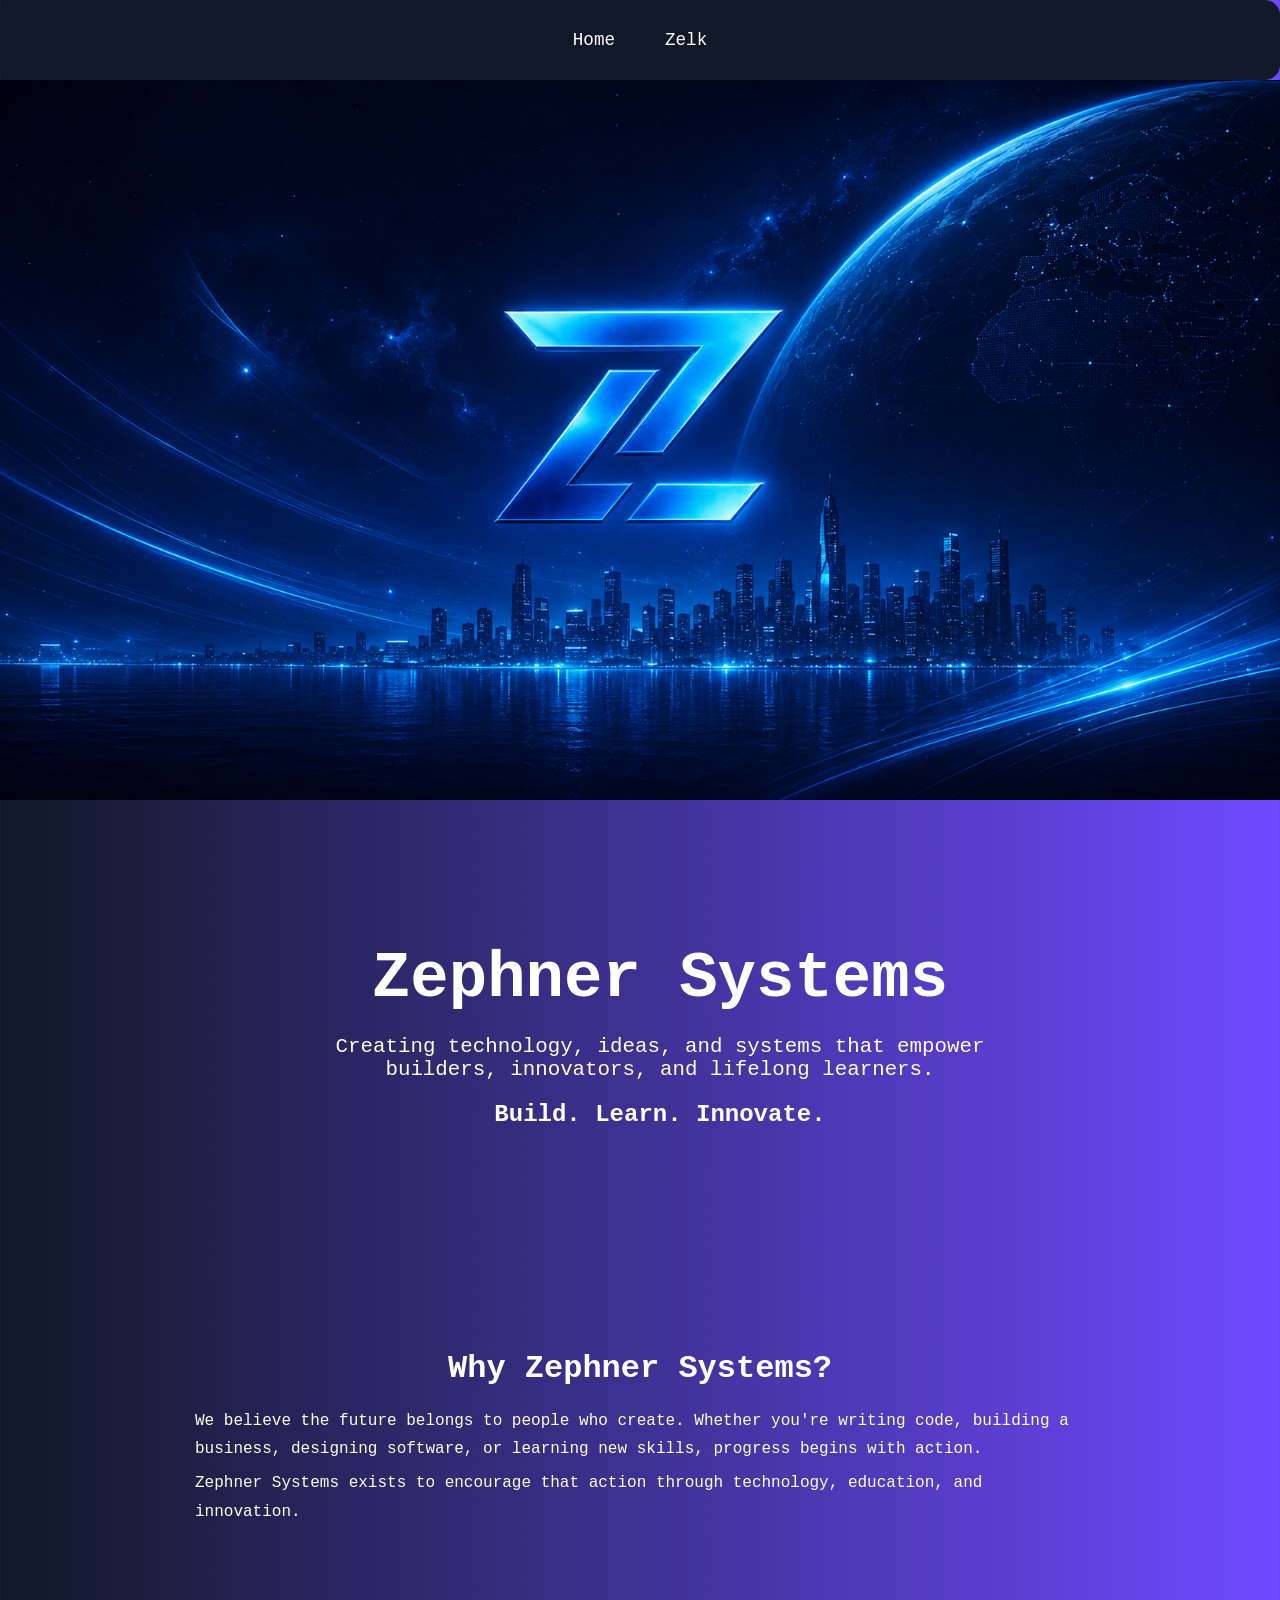
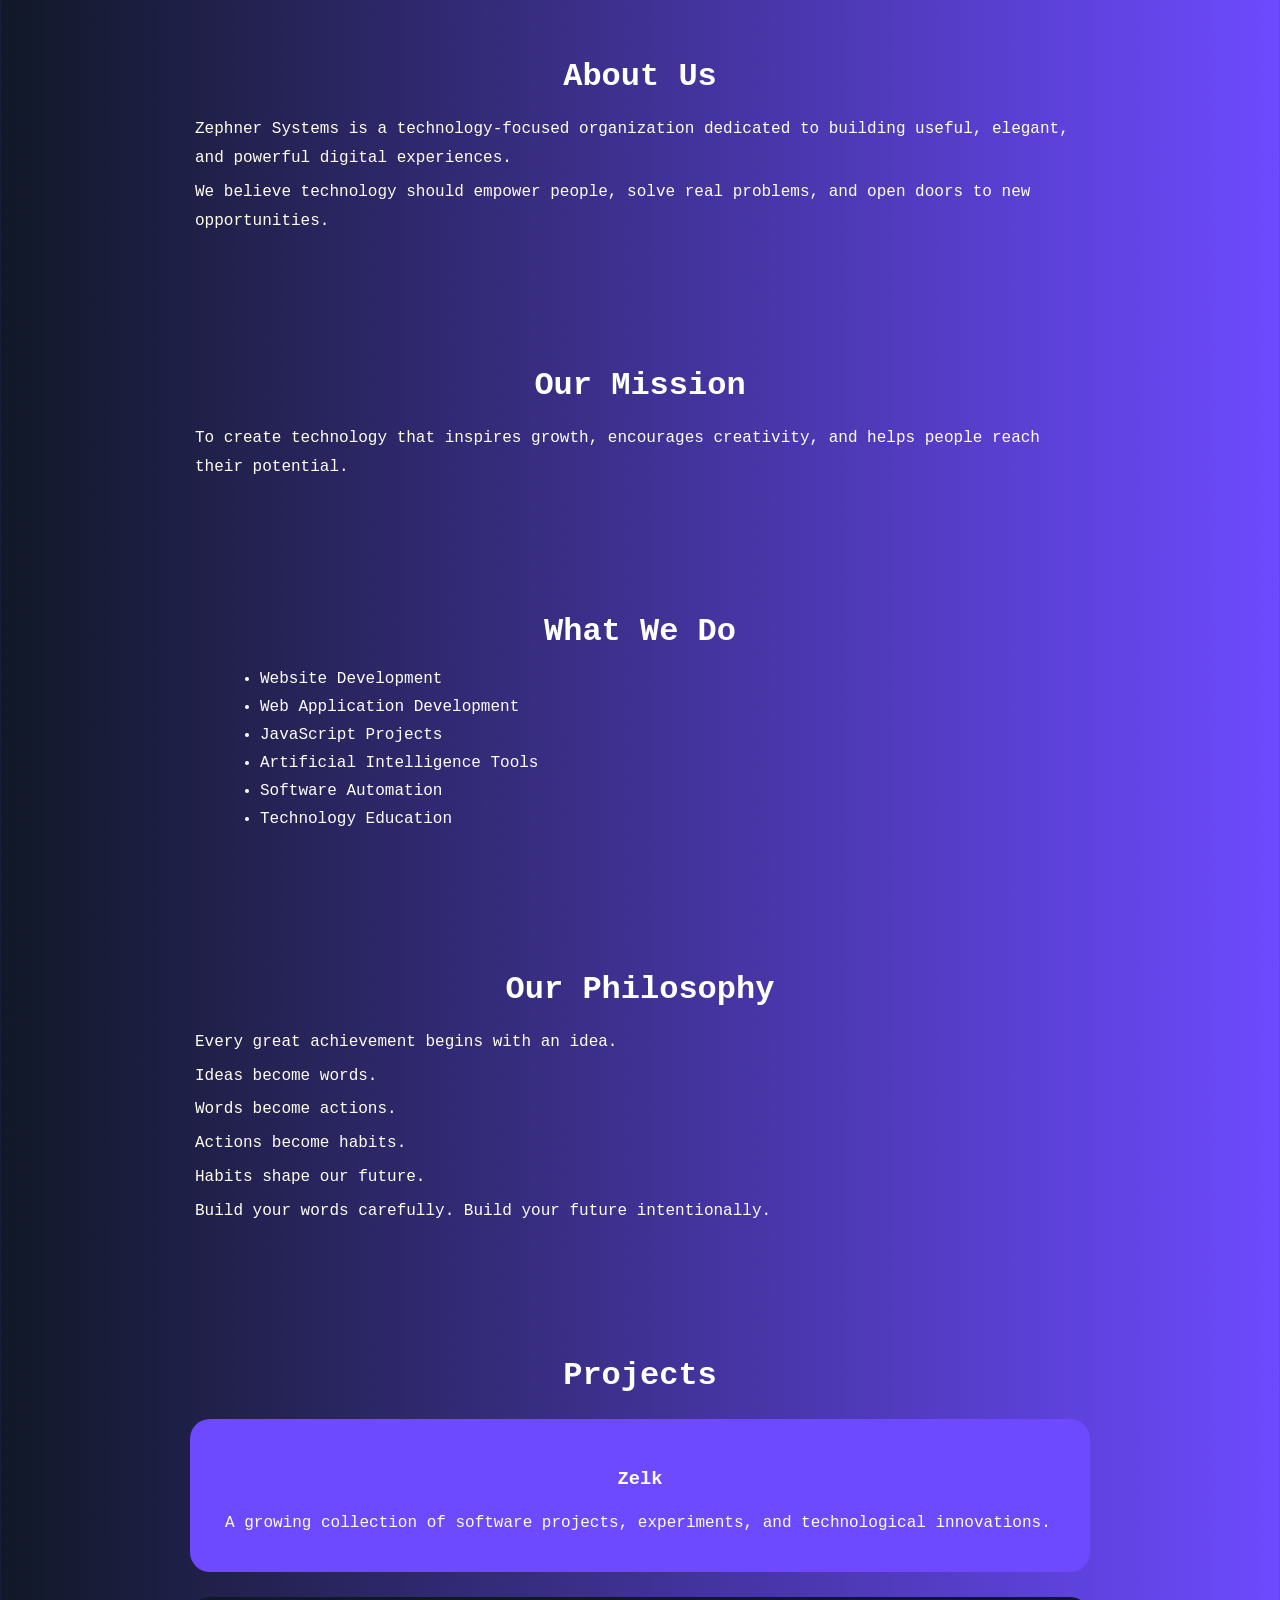
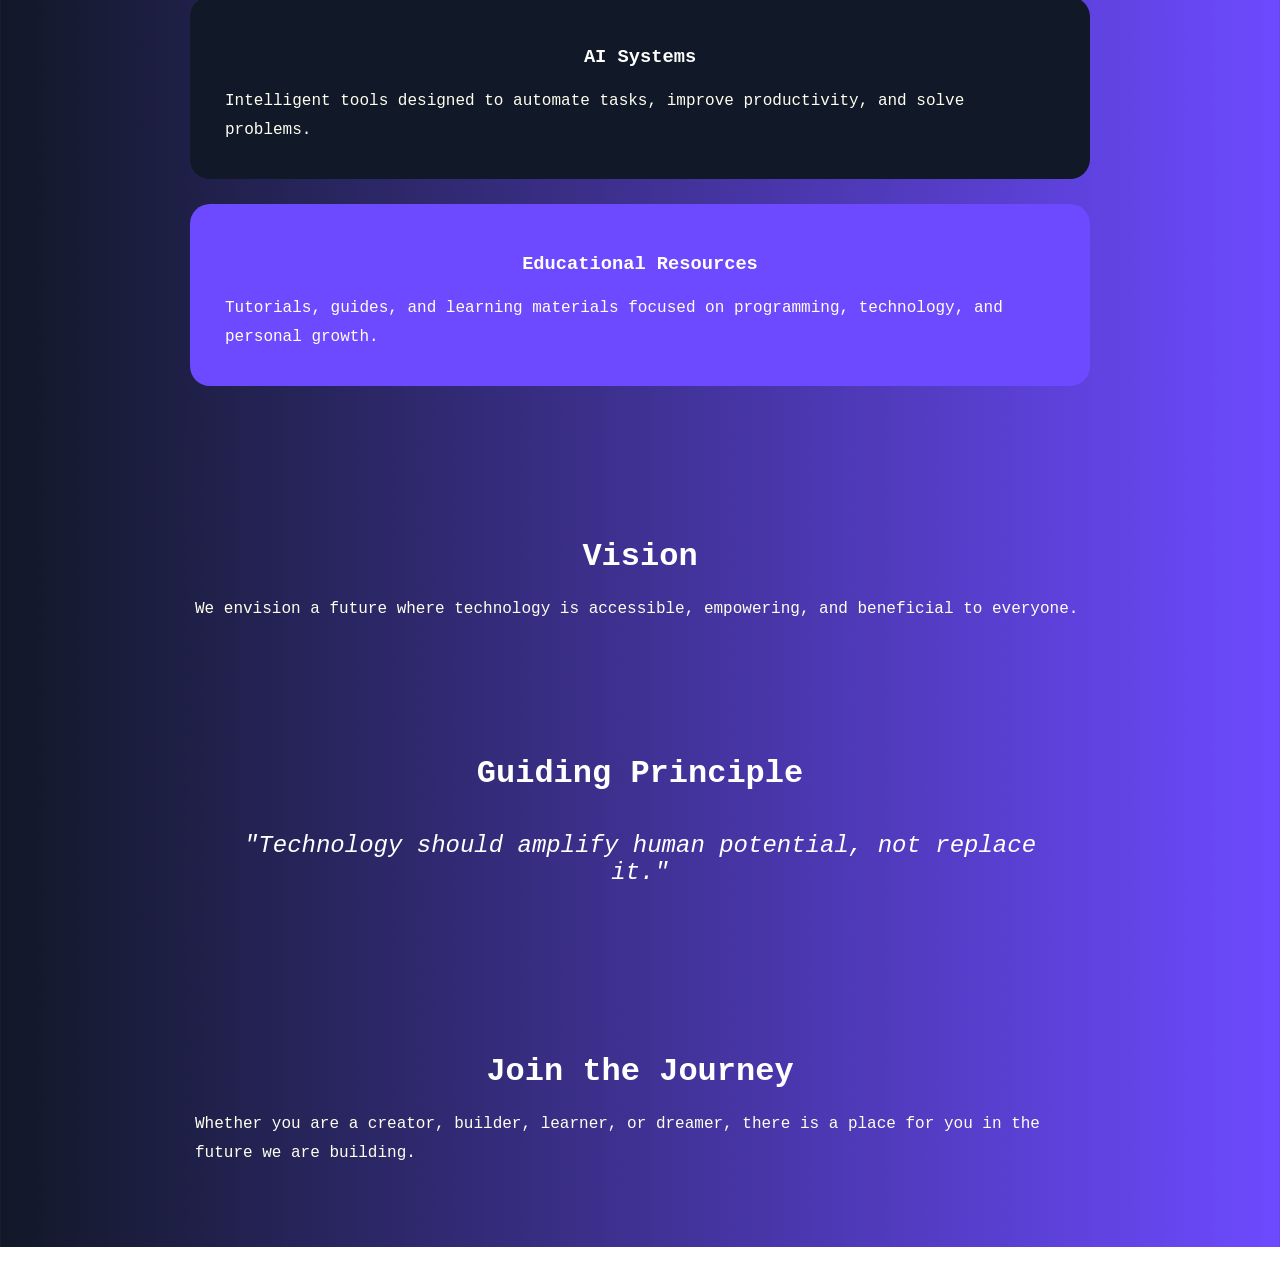
<file: titanium/diamond/index.html>
<!DOCTYPE html>
<html lang="en">
<head>
    <meta charset="UTF-8">
    <meta name="viewport" content="width=device-width, initial-scale=1.0">
    <title>Zephner Systems</title>
    <link rel="stylesheet" href="style.css">
</head>
<body>
<div class="bar" id="top-bar">

    <div id="homeButton" class="barButton">
        <a href="index.html">Home</a>
    </div>

    <div id="zelkButton" class="barButton">
        <a href="zelk.html">Zelk</a>
    </div>

</div>

<div id="banner">
    <img src="banner.png" alt="Zephner Systems Banner">
</div>
    <div class="banner">
        <h1>Zephner Systems</h1>

       <p class="bannerText">
    Creating technology, ideas, and systems that empower builders,
    innovators, and lifelong learners.
</p>

<h2>
    Build. Learn. Innovate.
</h2>
    </div>
<section>
    <h2>Why Zephner Systems?</h2>

    <p>
        We believe the future belongs to people who create.
        Whether you're writing code, building a business,
        designing software, or learning new skills,
        progress begins with action.
    </p>

    <p>
        Zephner Systems exists to encourage that action through
        technology, education, and innovation.
    </p>
</section>
    <section id="about">
        <h2>About Us</h2>

        <p>
            Zephner Systems is a technology-focused organization dedicated to
            building useful, elegant, and powerful digital experiences.
        </p>

        <p>
            We believe technology should empower people, solve real problems,
            and open doors to new opportunities.
        </p>
    </section>

    <section id="mission">
        <h2>Our Mission</h2>

        <p>
            To create technology that inspires growth, encourages creativity,
            and helps people reach their potential.
        </p>
    </section>

    <section id="services">
        <h2>What We Do</h2>

        <ul>
            <li>Website Development</li>
            <li>Web Application Development</li>
            <li>JavaScript Projects</li>
            <li>Artificial Intelligence Tools</li>
            <li>Software Automation</li>
            <li>Technology Education</li>
        </ul>
    </section>

    <section id="philosophy">
        <h2>Our Philosophy</h2>

        <p>
            Every great achievement begins with an idea.
        </p>

        <p>
            Ideas become words.
        </p>

        <p>
            Words become actions.
        </p>

        <p>
            Actions become habits.
        </p>

        <p>
            Habits shape our future.
        </p>

        <p>
            Build your words carefully. Build your future intentionally.
        </p>
    </section>

    <section id="projects">
        <h2>Projects</h2>
        <div id="projectContainer">
<div class="cardProject" id="cardProjectOne">
        <h3>Zelk</h3>

        <p>
            A growing collection of software projects, experiments,
            and technological innovations.
        </p>
</div>
        <div class="cardProject" id="cardProjectTwo">
        <h3>AI Systems</h3>

        <p>
            Intelligent tools designed to automate tasks,
            improve productivity, and solve problems.
        </p>
        </div>
            <div class="cardProject" id="cardProjectThree">
        <h3>Educational Resources</h3>

        <p>
            Tutorials, guides, and learning materials focused on
            programming, technology, and personal growth.
        </p>
        </div>
        </div>
    </section>

    <section id="vision">
        <h2>Vision</h2>

        <p>
            We envision a future where technology is accessible,
            empowering, and beneficial to everyone.
        </p>
    </section>

    <section id="quote">
        <h2>Guiding Principle</h2>

        <blockquote>
            "Technology should amplify human potential, not replace it."
        </blockquote>
    </section>

    <section id="contact">
        <h2>Join the Journey</h2>

        <p>
            Whether you are a creator, builder, learner, or dreamer,
            there is a place for you in the future we are building.
        </p>
    </section>

    <script src="script.js"></script>

</body>
</html>
</file>
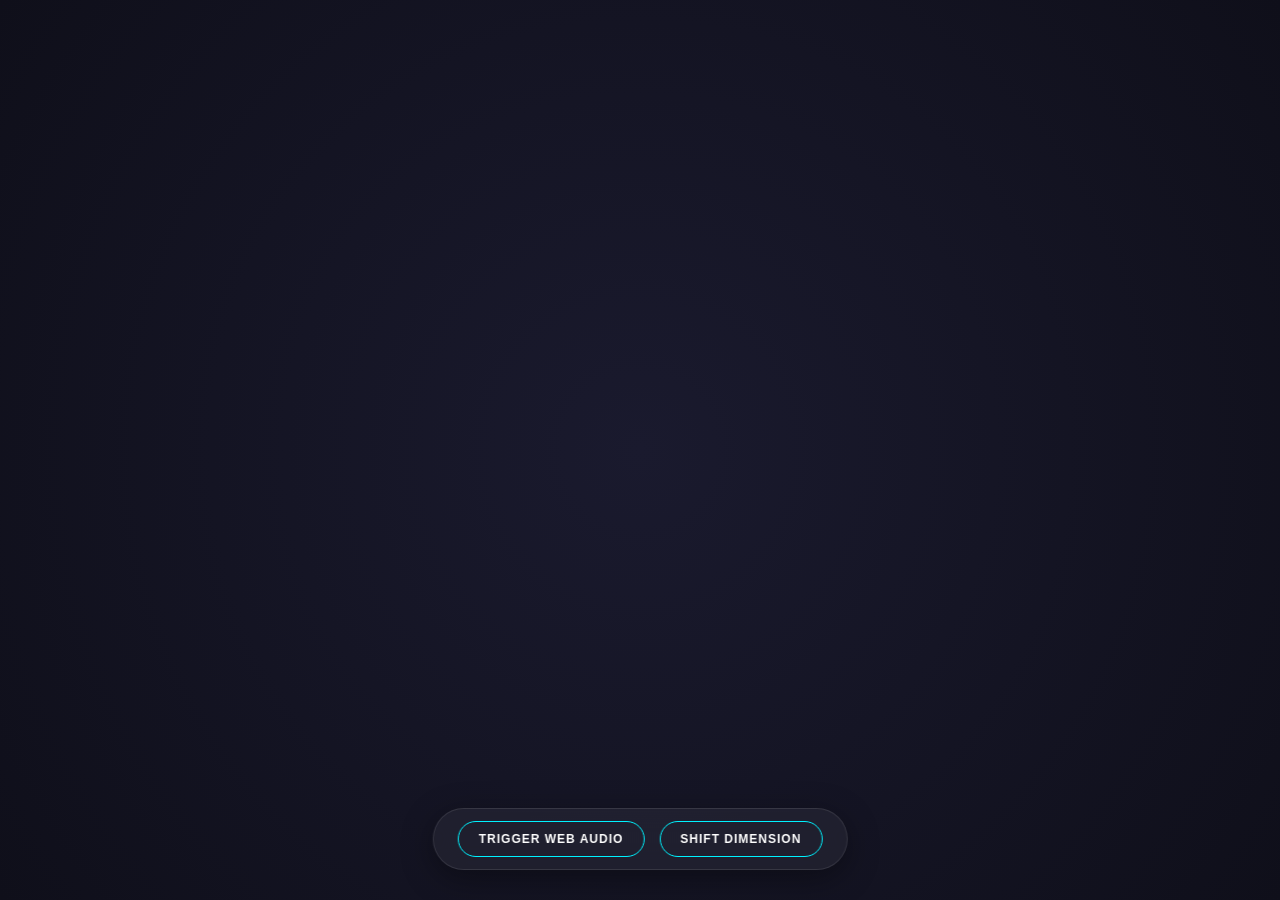
<file: vivaldi/phantom/chatgpt.html>
<!DOCTYPE html>
<html lang="en">
<head>
    <meta charset="UTF-8">
    <meta name="viewport" content="width=device-width, initial-scale=1.0">
    <title>Quantum "Hello World"</title>
    <style>
        /* CSS Custom Properties & Performance Optimization */
        :root {
            --bg-gradient: radial-gradient(circle at center, #1a1a2e 0%, #0f0f1a 100%);
            --accent-color: #00f2ff;
        }
        body, html {
            margin: 0;
            padding: 0;
            width: 100%;
            height: 100%;
            overflow: hidden;
            background: var(--bg-gradient);
            font-family: system-ui, -apple-system, BlinkMacSystemFont, 'Segoe UI', Roboto, sans-serif;
        }
        #webgl-canvas {
            position: absolute;
            top: 0;
            left: 0;
            width: 100%;
            height: 100%;
            z-index: 1;
        }
        /* Glassmorphic Interactive UI Overlay */
        .ui-container {
            position: absolute;
            bottom: 30px;
            left: 50%;
            transform: translateX(-50%);
            z-index: 10;
            display: flex;
            gap: 15px;
            padding: 12px 24px;
            background: rgba(255, 255, 255, 0.05);
            backdrop-filter: blur(12px);
            -webkit-backdrop-filter: blur(12px);
            border: 1px solid rgba(255, 255, 255, 0.1);
            border-radius: 50px;
            box-shadow: 0 8px 32px 0 rgba(0, 0, 0, 0.37);
        }
        button {
            background: transparent;
            border: 1px solid var(--accent-color);
            color: #ffffff;
            padding: 10px 20px;
            border-radius: 25px;
            cursor: pointer;
            font-weight: 600;
            letter-spacing: 1px;
            transition: all 0.3s ease;
            text-transform: uppercase;
            font-size: 0.75rem;
        }
        button:hover {
            background: var(--accent-color);
            color: #000000;
            box-shadow: 0 0 15px var(--accent-color);
        }
    </style>
    <!-- Three.js Library for GPU-accelerated 3D graphics -->
    <script src="https://cloudflare.com"></script>
</head>
<body>

    <canvas id="webgl-canvas"></canvas>

    <div class="ui-container">
        <button id="audio-btn">Trigger Web Audio</button>
        <button id="color-btn">Shift Dimension</button>
    </div>

    <script>
        // --- 1. WEBGL ENGINE INITIALIZATION ---
        const canvas = document.querySelector('#webgl-canvas');
        const scene = new THREE.Scene();
        
        // Perspective Camera Setup
        const camera = new THREE.PerspectiveCamera(75, window.innerWidth / window.innerHeight, 0.1, 1000);
        camera.position.z = 30;

        // WebGL Renderer with Antialiasing and Hardware Acceleration
        const renderer = new THREE.WebGLRenderer({ canvas, antialias: true, alpha: true });
        renderer.setSize(window.innerWidth, window.innerHeight);
        renderer.setPixelRatio(Math.min(window.devicePixelRatio, 2));

        // --- 2. GENERATIVE MATH & PARTICLES ("HELLO WORLD") ---
        // Simulating text layout via math functions instead of flat DOM elements
        const particleCount = 1500;
        const geometry = new THREE.BufferGeometry();
        const positions = new Float32Array(particleCount * 3);
        const colors = new Float32Array(particleCount * 3);

        // Algorithmic Point Positioning (Simulating complex wave patterns)
        for(let i = 0; i < particleCount * 3; i += 3) {
            // Mathematical clustering
            positions[i] = (Math.random() - 0.5) * 40;     // X axis
            positions[i+1] = (Math.random() - 0.5) * 20;   // Y axis
            positions[i+2] = (Math.random() - 0.5) * 10;   // Z axis

            // Visual spectrum distribution
            colors[i] = Math.random();                     // R
            colors[i+1] = Math.random();                   // G
            colors[i+2] = 1.0;                             // B
        }

        geometry.setAttribute('position', new THREE.BufferAttribute(positions, 3));
        geometry.setAttribute('color', new THREE.BufferAttribute(colors, 3));

        // Shader Material Simulation
        const material = new THREE.PointsMaterial({
            size: 0.35,
            vertexColors: true,
            transparent: true,
            opacity: 0.85,
            blending: THREE.AdditiveBlending
        });

        const particleSystem = new THREE.Points(geometry, material);
        scene.add(particleSystem);

        // Global lighting
        const ambientLight = new THREE.AmbientLight(0xffffff, 0.5);
        scene.add(ambientLight);

        // --- 3. ADVANCED WEB AUDIO API INTEGRATION ---
        let audioCtx;
        function playSynthesizedTone() {
            // Lazy initialization to conform with browser security policies
            if (!audioCtx) {
                audioCtx = new (window.AudioContext || window.webkitAudioContext)();
            }
            
            const oscillator = audioCtx.createOscillator();
            const gainNode = audioCtx.createGain();
            
            oscillator.type = 'sine';
            // Algorithmic frequency assignment (C4 Chord harmony)
            const frequencies = [261.63, 329.63, 392.00, 523.25];
            const randomFreq = frequencies[Math.floor(Math.random() * frequencies.length)];
            oscillator.frequency.setValueAtTime(randomFreq, audioCtx.currentTime);
            
            // Linear volume decay envelope to protect hearing
            gainNode.gain.setValueAtTime(0.3, audioCtx.currentTime);
            gainNode.gain.exponentialRampToValueAtTime(0.001, audioCtx.currentTime + 1.5);
            
            oscillator.connect(gainNode);
            gainNode.connect(audioCtx.destination);
            
            oscillator.start();
            oscillator.stop(audioCtx.currentTime + 1.5);
        }

        // --- 4. ASYNCHRONOUS EVENT INTERACTION ---
        document.getElementById('audio-btn').addEventListener('click', playSynthesizedTone);
        
        document.getElementById('color-btn').addEventListener('click', () => {
            const colors = particleSystem.geometry.attributes.color.array;
            for(let i = 0; i < colors.length; i++) {
                colors[i] = Math.random();
            }
            particleSystem.geometry.attributes.color.needsUpdate = true;
        });

        // Responsive Viewport Resizing
        window.addEventListener('resize', () => {
            camera.aspect = window.innerWidth / window.innerHeight;
            camera.updateProjectionMatrix();
            renderer.setSize(window.innerWidth, window.innerHeight);
        });

        // --- 5. ULTRA-LOW LATENCY ANIMATION LOOP ---
        const clock = new THREE.Clock();

        function animate() {
            requestAnimationFrame(animate);
            
            const elapsedTime = clock.getElapsedTime();

            // Kinetic physics calculations running on every frame tick
            particleSystem.rotation.y = elapsedTime * 0.15;
            particleSystem.rotation.x = Math.sin(elapsedTime * 0.2) * 0.1;

            // Mathematical waving of vertices
            const positions = particleSystem.geometry.attributes.position.array;
            for(let i = 1; i < positions.length; i += 3) {
                positions[i] += Math.sin(elapsedTime + positions[i-1]) * 0.01; 
            }
            particleSystem.geometry.attributes.position.needsUpdate = true;

            renderer.render(scene, camera);
        }

        // Execute engine loop
        animate();
    </script>
</body>
</html>
</file>
<file: titanium/diamond/style.css>
blockquote{
    text-align:center;
    font-size:1.5rem;
    font-style:italic;
    margin:40px;
}
ul{
    margin-left:30px;
}

li{
    margin:10px 0;
}
section{
    max-width:900px;
    margin:50px auto;
    padding:25px;
}

section h2{
    margin-bottom:20px;
    font-size:2rem;
}

section p{
    line-height:1.8;
}
.banner{
    text-align:center;
    padding:100px 20px;
    width:100%;
}

.banner h1{
    font-size:4rem;
    margin-bottom:20px;
}

.bannerText{
    max-width:700px;
    margin:auto;
    font-size:1.3rem;
}
h1, h2, h3, h4, h5, h6{
    text-align:center;
}
body{
    margin:0;
    background-image:linear-gradient(270deg,#6D4AFF,#111827);
    color:white;
    font-family:Arvo, monospace;
}

a{
    color: white;
    text-decoration: none;
}
.bar{
    display:flex;
    align-items:center;
    justify-content:center;
    gap:30px;

    padding:20px;

    background:#111827;
    border-radius:15px;
}
#logo img{
    width:80px;
    height:auto;
}

.barButton{
    margin:10px;
    font-size:1.1rem;
}
#logo{
  background-color:#111827;
}

p{
  margin: 5px;
  color: #FFFFF0;
}
    
#banner img{
    width:100%;
    height: auto;
    display:block;
}

.cardProject{
    border-radius:150px;
}
#cardProjectOne{
    background-color:#6D4AFF;
    border-width: 5px;
    border-color: #111827;
}
#cardProjectTwo{
    background-color: #111827;
    border-width: 5px;
    border-color:#6D4AFF ;
}
.cardProject{
    background:#1f2937;
    padding:30px;
    border-radius:20px;
    margin:25px 0;

    transition:.3s;
}
.cardProject:hover{
    transform:translateY(-8px);
}
#cardProjectThree{
    background-color: #6D4AFF;
    border-width: 5px;
    border-color: #111827;
}    
.projectContainer{
    display:flex;
    gap:25px;
}
</file>
